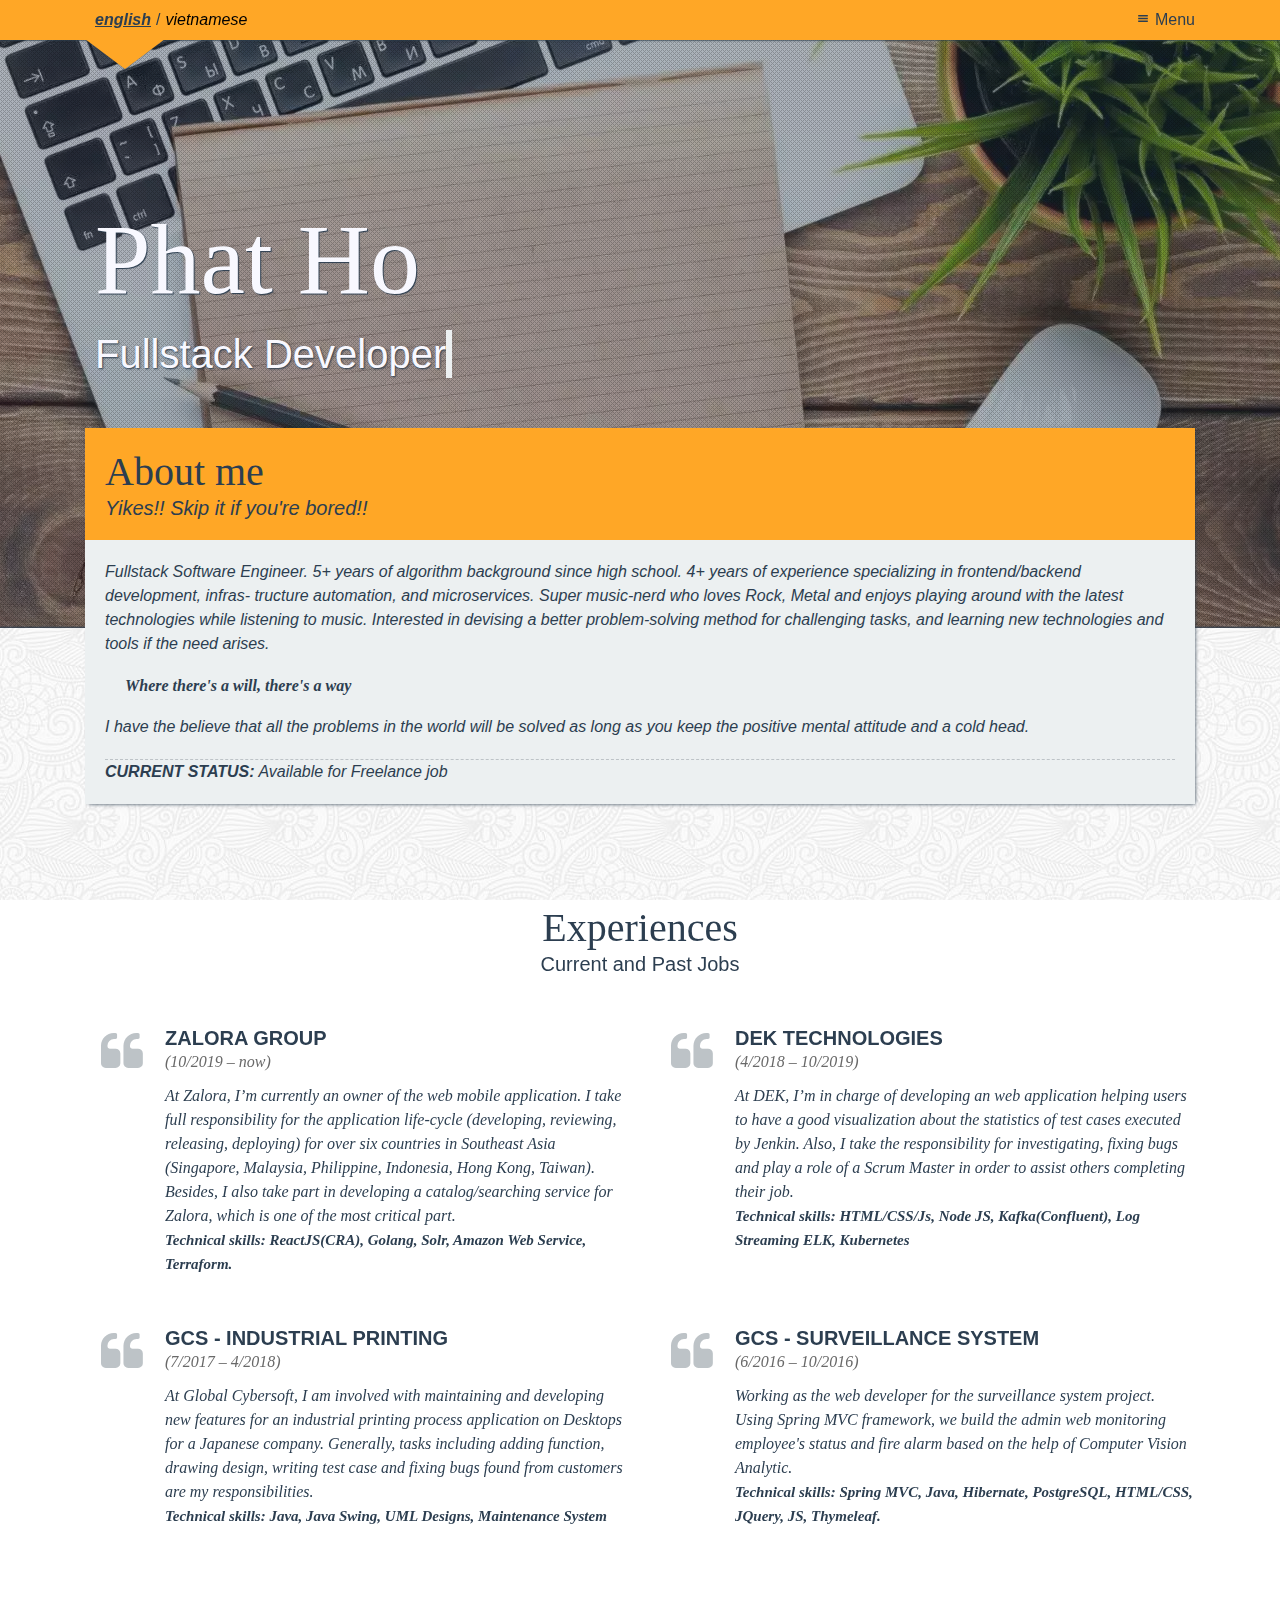
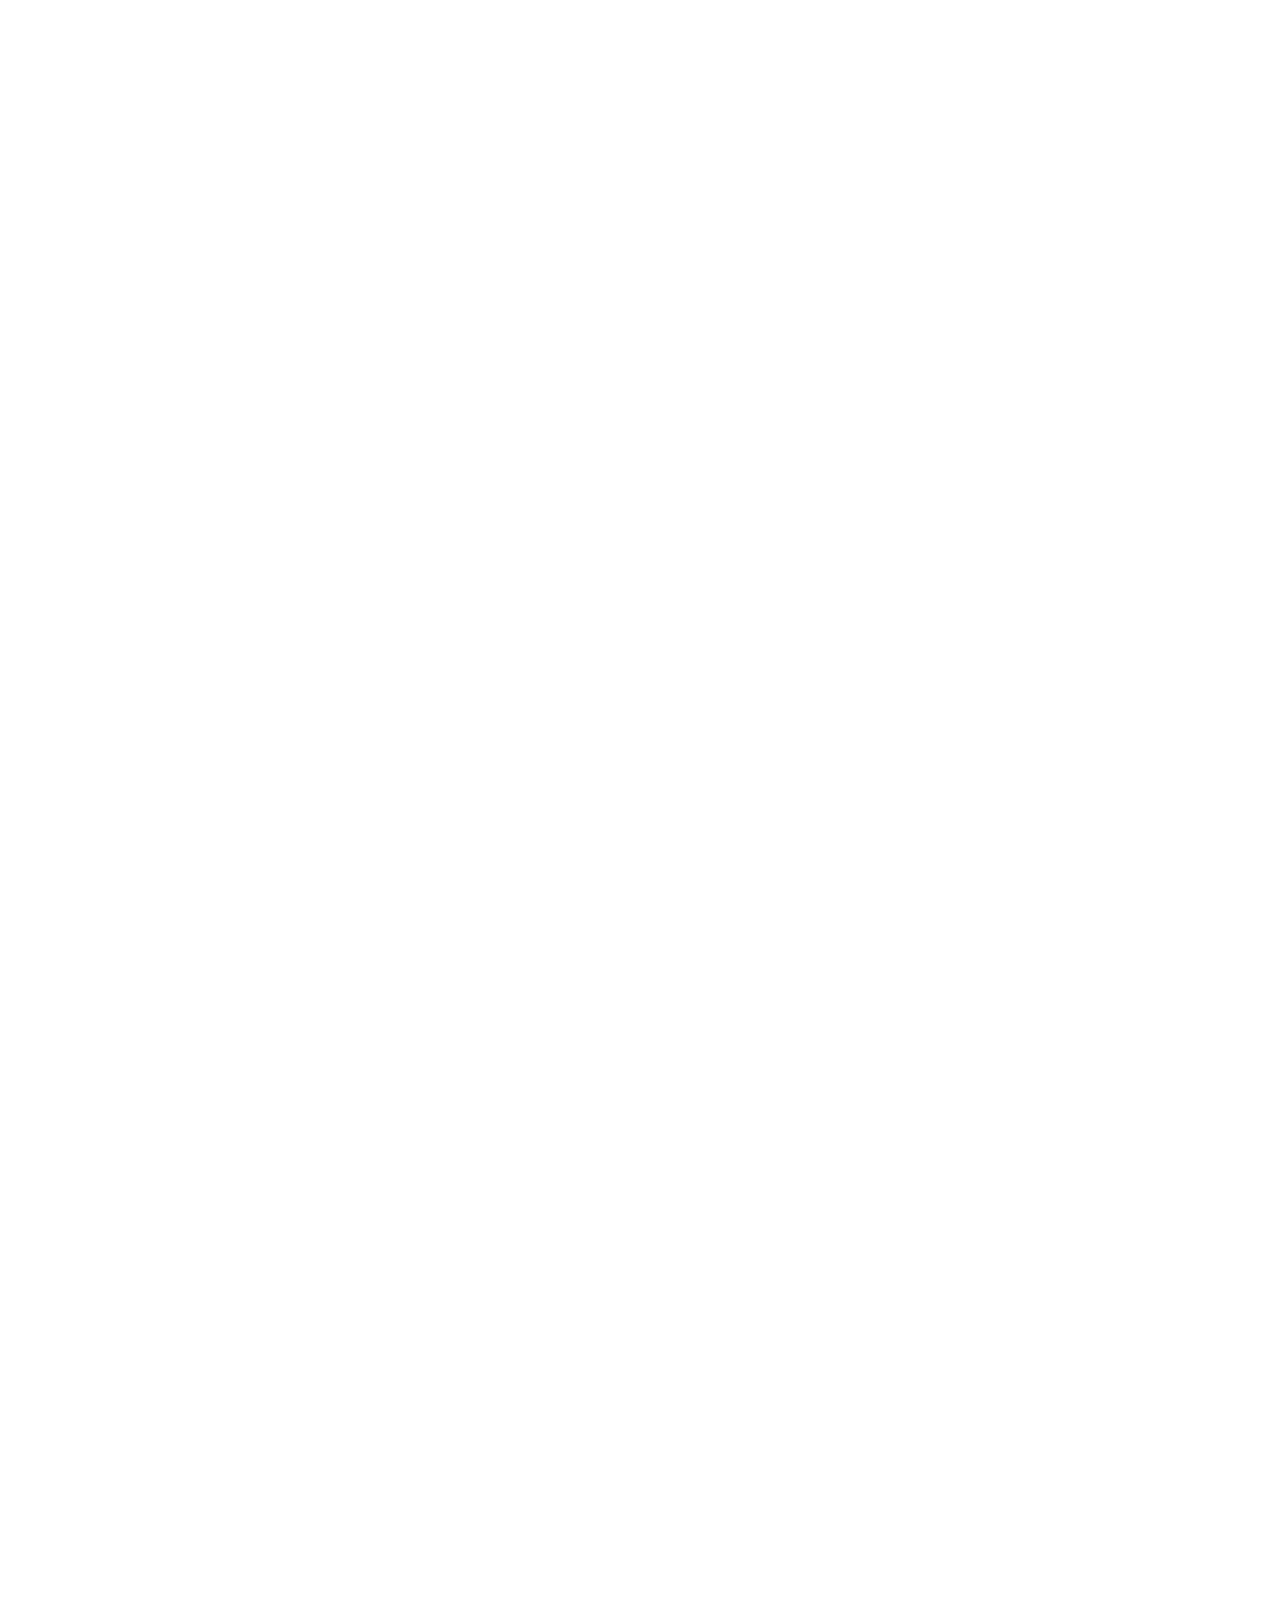
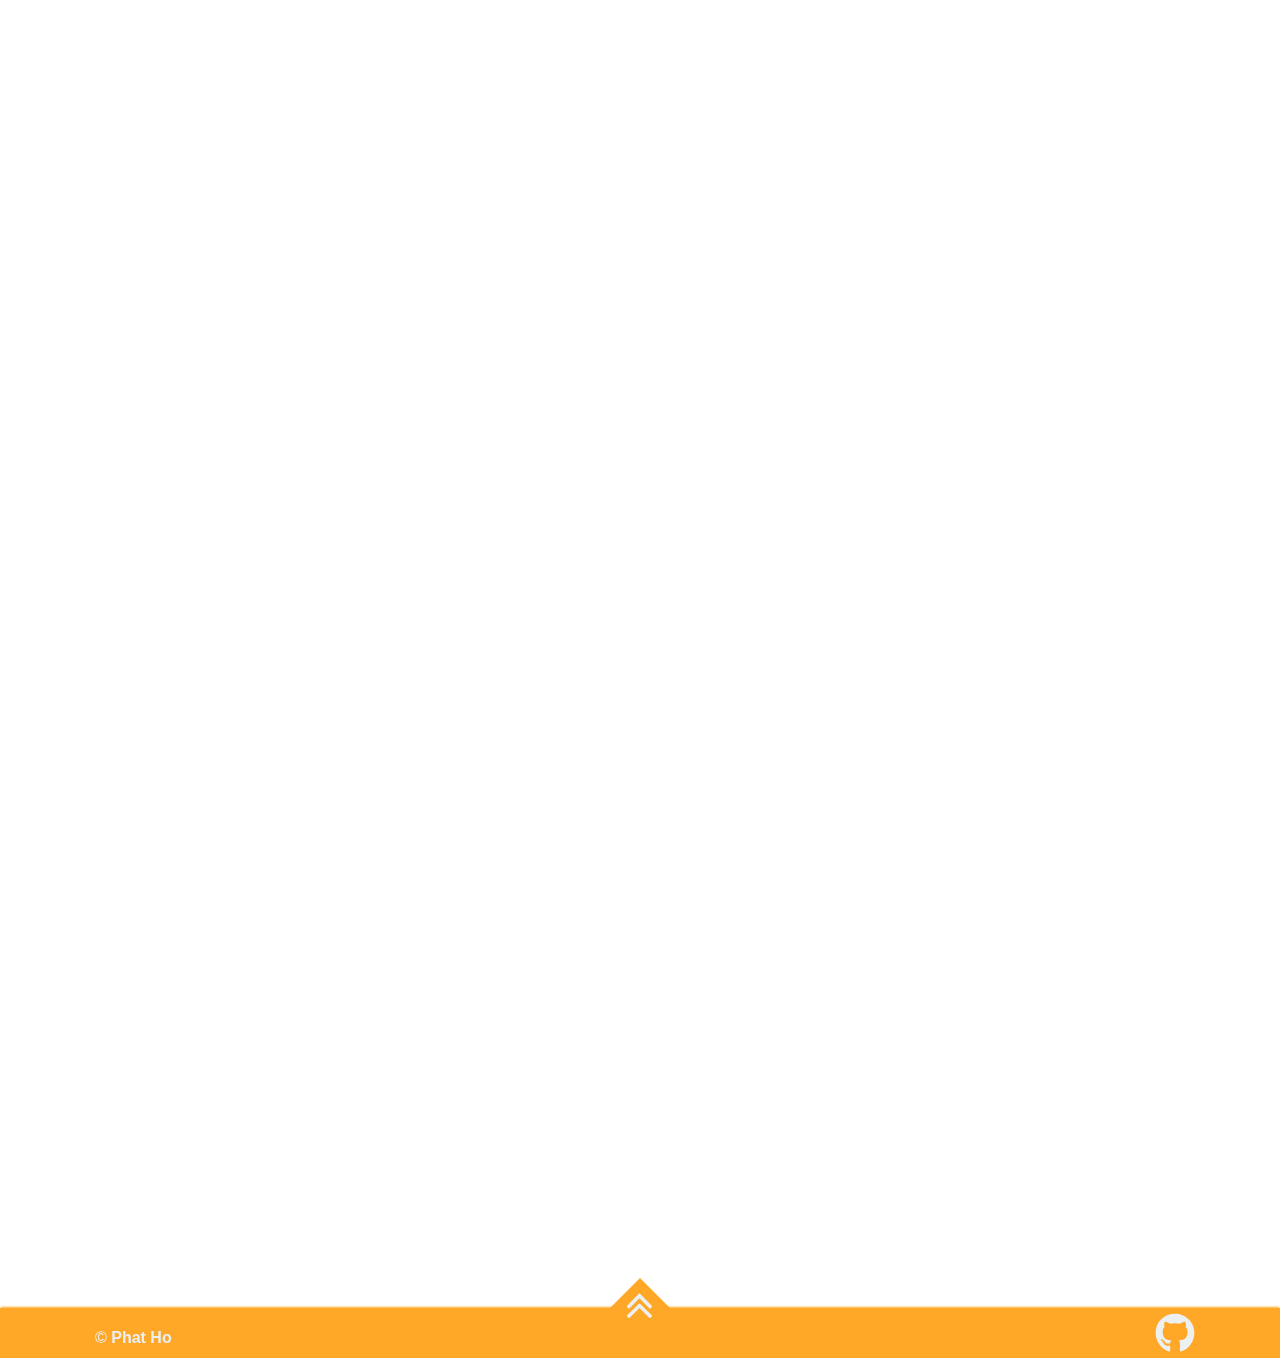
<file: index.html>
<!DOCTYPE html><html lang="en"><head><link rel="icon" href="/favicon.ico"/><link rel="canonical" href="https://phatho-folio.now.sh/"/><meta property="og:title" content="DeKal | Portfolio"/><meta property="og:type" content="website"/><meta property="og:description" content="Dekal&#x27;s Portfolio and Blog"/><meta property="og:image" content="https://phatho-folio.now.sh/images/cover-img.png"/><meta property="og:image:secure_url" content="https://phatho-folio.now.sh/images/cover-img.png"/><meta property="og:url" content="https://phatho-folio.now.sh/"/><meta property="og:site_name" content="DeKal Portfolio"/><meta property="og:image:alt" content="DeKal Portfolio"/><meta name="google-site-verification" content="ofwBFRuFL3aycSJjDcrhc8hWEPKuJ7LkNCLUrsB0Sj4"/><meta name="robots" content="index,follow"/><meta name="googlebot" content="index,follow"/><link rel="preload" href="fonts/ip/font/ip.woff" as="font" crossorigin=""/><script async="" src="https://www.googletagmanager.com/gtag/js?id=UA-172952138-1"></script><script>
              window.dataLayer = window.dataLayer || [];
              function gtag(){dataLayer.push(arguments);}
              gtag('js', new Date());
            
              gtag('config', 'UA-172952138-1');
              </script><meta charSet="utf-8"/><meta name="viewport" content="width=device-width"/><meta name="next-head-count" content="2"/><link rel="preload" href="/_next/static/css/47341217.677f0bbf.chunk.css" as="style"/><link rel="stylesheet" href="/_next/static/css/47341217.677f0bbf.chunk.css"/><link rel="preload" href="/_next/static/op-Z3aSSokiAh7KeMjH0G/pages/_app.js" as="script"/><link rel="preload" href="/_next/static/op-Z3aSSokiAh7KeMjH0G/pages/index.js" as="script"/><link rel="preload" href="/_next/static/runtime/webpack-6ef28db84b4c42ad34e9.js" as="script"/><link rel="preload" href="/_next/static/chunks/framework.9f08901df0260fb83847.js" as="script"/><link rel="preload" href="/_next/static/chunks/b637e9a5.068392fc462eae7ef1a8.js" as="script"/><link rel="preload" href="/_next/static/chunks/47341217.f6541c4d9d596c2aef75.js" as="script"/><link rel="preload" href="/_next/static/chunks/commons.b7f7d82d6f3f3827146b.js" as="script"/><link rel="preload" href="/_next/static/chunks/b95cee9129d0743f6330660aa6947053c8da4db4.455f90703c4bf8a96ef5.js" as="script"/><link rel="preload" href="/_next/static/chunks/35864dc432b5793bd5998a25a534a94c23ca7a10.a8aa8ca72d90551ecbec.js" as="script"/><link rel="preload" href="/_next/static/chunks/1b14fbf904f2e6c3384446984abdecffeb3f3bad.c50d5ad881047a966ae5.js" as="script"/><link rel="preload" href="/_next/static/chunks/styles.bfb6e4775f033d33e1df.js" as="script"/><link rel="preload" href="/_next/static/runtime/main-6486884098559478ba75.js" as="script"/><link rel="preload" href="/_next/static/chunks/1bfc9850.4fa58663f06548c3aee5.js" as="script"/><link rel="preload" href="/_next/static/chunks/545f34e4.f87de9bd1dfc3ee2a206.js" as="script"/><link rel="preload" href="/_next/static/chunks/252f366e.c846d738939d01d1140d.js" as="script"/><style id="__jsx-642462187">.progress-theme.jsx-642462187{-webkit-transition:all 0.2s ease-out;-moz-transition:all 0.2s ease-out;-o-transition:all 0.2s ease-out;-webkit-transition:all 0.2s ease-out;transition:all 0.2s ease-out;z-index:9999999;position:fixed;left:0;right:0;top:0;bottom:0;}.inner.jsx-642462187{height:100%;width:100%;-webkit-transition:all 0.3s ease-out;-moz-transition:all 0.3s ease-out;-o-transition:all 0.3s ease-out;-webkit-transition:all 0.3s ease-out;transition:all 0.3s ease-out;}.loader.jsx-642462187{position:absolute;top:40%;left:50%;display:block;width:200px;height:120px;margin-left:-100px;margin-top:-60px;text-align:center;font-size:24px;line-height:90px;}</style></head><body><div id="__next"><div class="jsx-642462187 progress-theme"><div class="jsx-642462187 inner"><div class="jsx-642462187 loader"><div class="css-0"><style data-emotion-css="4k8umb animation-6rlus4">.css-4k8umb{background-color:#FFA726;width:15px;height:150px;margin:2px;border-radius:2px;display:inline-block;-webkit-animation:animation-6rlus4 1s 0.1s infinite cubic-bezier(0.2,0.68,0.18,1.08);animation:animation-6rlus4 1s 0.1s infinite cubic-bezier(0.2,0.68,0.18,1.08);-webkit-animation-fill-mode:both;animation-fill-mode:both;}@-webkit-keyframes animation-6rlus4{0%{-webkit-transform:scaley(1.0);-ms-transform:scaley(1.0);transform:scaley(1.0);}50%{-webkit-transform:scaley(0.4);-ms-transform:scaley(0.4);transform:scaley(0.4);}100%{-webkit-transform:scaley(1.0);-ms-transform:scaley(1.0);transform:scaley(1.0);}}@keyframes animation-6rlus4{0%{-webkit-transform:scaley(1.0);-ms-transform:scaley(1.0);transform:scaley(1.0);}50%{-webkit-transform:scaley(0.4);-ms-transform:scaley(0.4);transform:scaley(0.4);}100%{-webkit-transform:scaley(1.0);-ms-transform:scaley(1.0);transform:scaley(1.0);}}</style><div class="css-4k8umb"></div><style data-emotion-css="1vwgn2w animation-6rlus4">.css-1vwgn2w{background-color:#FFA726;width:15px;height:150px;margin:2px;border-radius:2px;display:inline-block;-webkit-animation:animation-6rlus4 1s 0.2s infinite cubic-bezier(0.2,0.68,0.18,1.08);animation:animation-6rlus4 1s 0.2s infinite cubic-bezier(0.2,0.68,0.18,1.08);-webkit-animation-fill-mode:both;animation-fill-mode:both;}@-webkit-keyframes animation-6rlus4{0%{-webkit-transform:scaley(1.0);-ms-transform:scaley(1.0);transform:scaley(1.0);}50%{-webkit-transform:scaley(0.4);-ms-transform:scaley(0.4);transform:scaley(0.4);}100%{-webkit-transform:scaley(1.0);-ms-transform:scaley(1.0);transform:scaley(1.0);}}@keyframes animation-6rlus4{0%{-webkit-transform:scaley(1.0);-ms-transform:scaley(1.0);transform:scaley(1.0);}50%{-webkit-transform:scaley(0.4);-ms-transform:scaley(0.4);transform:scaley(0.4);}100%{-webkit-transform:scaley(1.0);-ms-transform:scaley(1.0);transform:scaley(1.0);}}</style><div class="css-1vwgn2w"></div><style data-emotion-css="tts320 animation-6rlus4">.css-tts320{background-color:#FFA726;width:15px;height:150px;margin:2px;border-radius:2px;display:inline-block;-webkit-animation:animation-6rlus4 1s 0.30000000000000004s infinite cubic-bezier(0.2,0.68,0.18,1.08);animation:animation-6rlus4 1s 0.30000000000000004s infinite cubic-bezier(0.2,0.68,0.18,1.08);-webkit-animation-fill-mode:both;animation-fill-mode:both;}@-webkit-keyframes animation-6rlus4{0%{-webkit-transform:scaley(1.0);-ms-transform:scaley(1.0);transform:scaley(1.0);}50%{-webkit-transform:scaley(0.4);-ms-transform:scaley(0.4);transform:scaley(0.4);}100%{-webkit-transform:scaley(1.0);-ms-transform:scaley(1.0);transform:scaley(1.0);}}@keyframes animation-6rlus4{0%{-webkit-transform:scaley(1.0);-ms-transform:scaley(1.0);transform:scaley(1.0);}50%{-webkit-transform:scaley(0.4);-ms-transform:scaley(0.4);transform:scaley(0.4);}100%{-webkit-transform:scaley(1.0);-ms-transform:scaley(1.0);transform:scaley(1.0);}}</style><div class="css-tts320"></div><style data-emotion-css="1y2clay animation-6rlus4">.css-1y2clay{background-color:#FFA726;width:15px;height:150px;margin:2px;border-radius:2px;display:inline-block;-webkit-animation:animation-6rlus4 1s 0.4s infinite cubic-bezier(0.2,0.68,0.18,1.08);animation:animation-6rlus4 1s 0.4s infinite cubic-bezier(0.2,0.68,0.18,1.08);-webkit-animation-fill-mode:both;animation-fill-mode:both;}@-webkit-keyframes animation-6rlus4{0%{-webkit-transform:scaley(1.0);-ms-transform:scaley(1.0);transform:scaley(1.0);}50%{-webkit-transform:scaley(0.4);-ms-transform:scaley(0.4);transform:scaley(0.4);}100%{-webkit-transform:scaley(1.0);-ms-transform:scaley(1.0);transform:scaley(1.0);}}@keyframes animation-6rlus4{0%{-webkit-transform:scaley(1.0);-ms-transform:scaley(1.0);transform:scaley(1.0);}50%{-webkit-transform:scaley(0.4);-ms-transform:scaley(0.4);transform:scaley(0.4);}100%{-webkit-transform:scaley(1.0);-ms-transform:scaley(1.0);transform:scaley(1.0);}}</style><div class="css-1y2clay"></div><style data-emotion-css="ohgvnz animation-6rlus4">.css-ohgvnz{background-color:#FFA726;width:15px;height:150px;margin:2px;border-radius:2px;display:inline-block;-webkit-animation:animation-6rlus4 1s 0.5s infinite cubic-bezier(0.2,0.68,0.18,1.08);animation:animation-6rlus4 1s 0.5s infinite cubic-bezier(0.2,0.68,0.18,1.08);-webkit-animation-fill-mode:both;animation-fill-mode:both;}@-webkit-keyframes animation-6rlus4{0%{-webkit-transform:scaley(1.0);-ms-transform:scaley(1.0);transform:scaley(1.0);}50%{-webkit-transform:scaley(0.4);-ms-transform:scaley(0.4);transform:scaley(0.4);}100%{-webkit-transform:scaley(1.0);-ms-transform:scaley(1.0);transform:scaley(1.0);}}@keyframes animation-6rlus4{0%{-webkit-transform:scaley(1.0);-ms-transform:scaley(1.0);transform:scaley(1.0);}50%{-webkit-transform:scaley(0.4);-ms-transform:scaley(0.4);transform:scaley(0.4);}100%{-webkit-transform:scaley(1.0);-ms-transform:scaley(1.0);transform:scaley(1.0);}}</style><div class="css-ohgvnz"></div></div>Loading...</div></div></div></div><script id="__NEXT_DATA__" type="application/json">{"props":{"pageProps":{}},"page":"/","query":{},"buildId":"op-Z3aSSokiAh7KeMjH0G","nextExport":true,"autoExport":true,"isFallback":false}</script><script nomodule="" src="/_next/static/runtime/polyfills-c83cbf94bb0e500b8bba.js"></script><script async="" data-next-page="/_app" src="/_next/static/op-Z3aSSokiAh7KeMjH0G/pages/_app.js"></script><script async="" data-next-page="/" src="/_next/static/op-Z3aSSokiAh7KeMjH0G/pages/index.js"></script><script src="/_next/static/runtime/webpack-6ef28db84b4c42ad34e9.js" async=""></script><script src="/_next/static/chunks/framework.9f08901df0260fb83847.js" async=""></script><script src="/_next/static/chunks/b637e9a5.068392fc462eae7ef1a8.js" async=""></script><script src="/_next/static/chunks/47341217.f6541c4d9d596c2aef75.js" async=""></script><script src="/_next/static/chunks/commons.b7f7d82d6f3f3827146b.js" async=""></script><script src="/_next/static/chunks/b95cee9129d0743f6330660aa6947053c8da4db4.455f90703c4bf8a96ef5.js" async=""></script><script src="/_next/static/chunks/35864dc432b5793bd5998a25a534a94c23ca7a10.a8aa8ca72d90551ecbec.js" async=""></script><script src="/_next/static/chunks/1b14fbf904f2e6c3384446984abdecffeb3f3bad.c50d5ad881047a966ae5.js" async=""></script><script src="/_next/static/chunks/styles.bfb6e4775f033d33e1df.js" async=""></script><script src="/_next/static/runtime/main-6486884098559478ba75.js" async=""></script><script src="/_next/static/chunks/1bfc9850.4fa58663f06548c3aee5.js" async=""></script><script src="/_next/static/chunks/545f34e4.f87de9bd1dfc3ee2a206.js" async=""></script><script src="/_next/static/chunks/252f366e.c846d738939d01d1140d.js" async=""></script><script src="/_next/static/op-Z3aSSokiAh7KeMjH0G/_buildManifest.js" async=""></script><script src="/_next/static/op-Z3aSSokiAh7KeMjH0G/_ssgManifest.js" async=""></script></body></html>
</file>
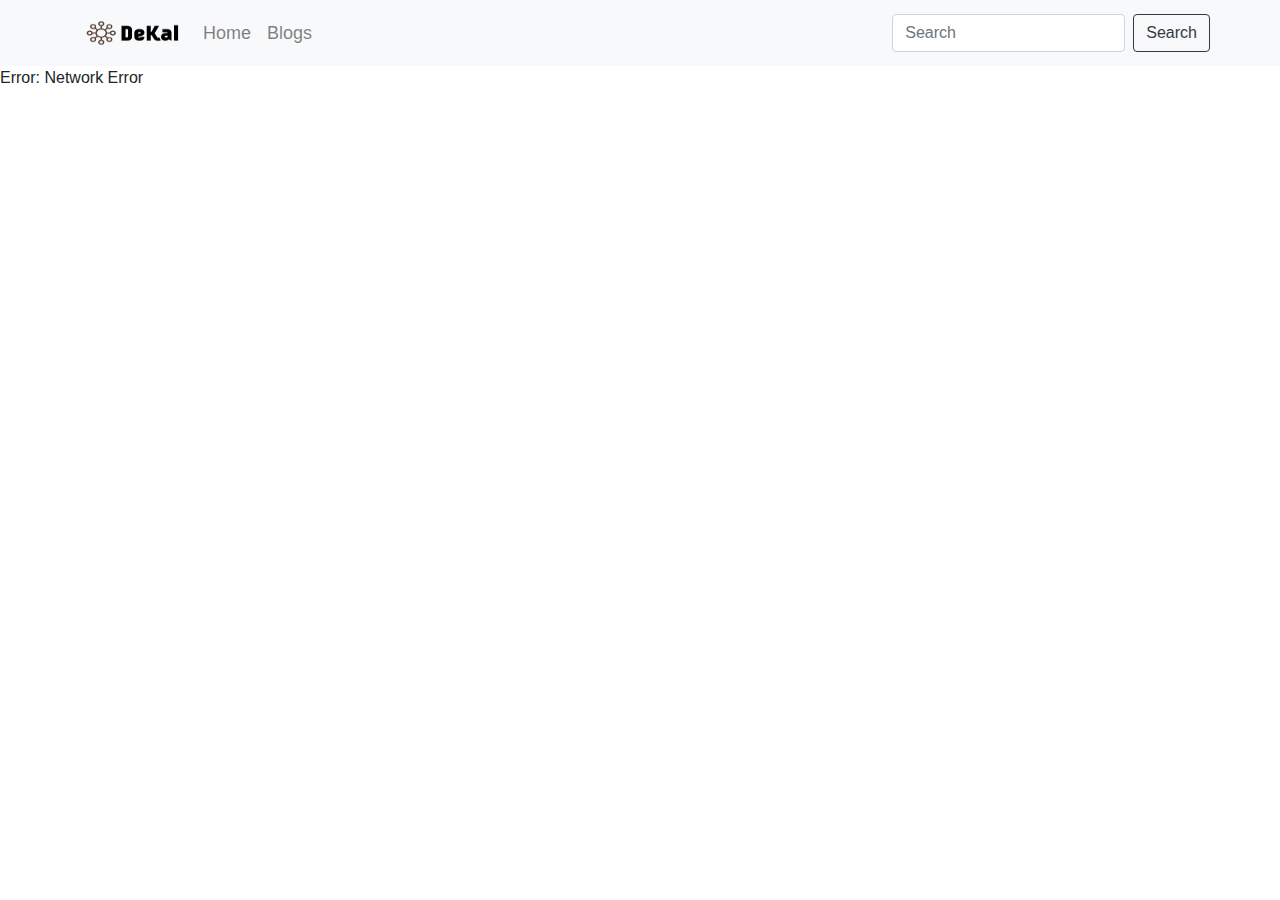
<file: blogs.html>
<!DOCTYPE html><html lang="en"><head><link rel="icon" href="/favicon.ico"/><link rel="canonical" href="https://phatho-folio.now.sh/"/><meta property="og:title" content="DeKal | Portfolio"/><meta property="og:type" content="website"/><meta property="og:description" content="Dekal&#x27;s Portfolio and Blog"/><meta property="og:image" content="https://phatho-folio.now.sh/images/cover-img.png"/><meta property="og:image:secure_url" content="https://phatho-folio.now.sh/images/cover-img.png"/><meta property="og:url" content="https://phatho-folio.now.sh/"/><meta property="og:site_name" content="DeKal Portfolio"/><meta property="og:image:alt" content="DeKal Portfolio"/><meta name="google-site-verification" content="ofwBFRuFL3aycSJjDcrhc8hWEPKuJ7LkNCLUrsB0Sj4"/><meta name="robots" content="index,follow"/><meta name="googlebot" content="index,follow"/><link rel="preload" href="fonts/ip/font/ip.woff" as="font" crossorigin=""/><script async="" src="https://www.googletagmanager.com/gtag/js?id=UA-172952138-1"></script><script>
              window.dataLayer = window.dataLayer || [];
              function gtag(){dataLayer.push(arguments);}
              gtag('js', new Date());
            
              gtag('config', 'UA-172952138-1');
              </script><meta charSet="utf-8"/><meta name="viewport" content="width=device-width"/><meta name="next-head-count" content="2"/><link rel="preload" href="/_next/static/css/47341217.677f0bbf.chunk.css" as="style"/><link rel="stylesheet" href="/_next/static/css/47341217.677f0bbf.chunk.css"/><link rel="preload" href="/_next/static/op-Z3aSSokiAh7KeMjH0G/pages/_app.js" as="script"/><link rel="preload" href="/_next/static/op-Z3aSSokiAh7KeMjH0G/pages/blogs.js" as="script"/><link rel="preload" href="/_next/static/runtime/webpack-6ef28db84b4c42ad34e9.js" as="script"/><link rel="preload" href="/_next/static/chunks/framework.9f08901df0260fb83847.js" as="script"/><link rel="preload" href="/_next/static/chunks/b637e9a5.068392fc462eae7ef1a8.js" as="script"/><link rel="preload" href="/_next/static/chunks/47341217.f6541c4d9d596c2aef75.js" as="script"/><link rel="preload" href="/_next/static/chunks/commons.b7f7d82d6f3f3827146b.js" as="script"/><link rel="preload" href="/_next/static/chunks/b95cee9129d0743f6330660aa6947053c8da4db4.455f90703c4bf8a96ef5.js" as="script"/><link rel="preload" href="/_next/static/chunks/35864dc432b5793bd5998a25a534a94c23ca7a10.a8aa8ca72d90551ecbec.js" as="script"/><link rel="preload" href="/_next/static/chunks/1b14fbf904f2e6c3384446984abdecffeb3f3bad.c50d5ad881047a966ae5.js" as="script"/><link rel="preload" href="/_next/static/chunks/styles.bfb6e4775f033d33e1df.js" as="script"/><link rel="preload" href="/_next/static/runtime/main-6486884098559478ba75.js" as="script"/><link rel="preload" href="/_next/static/chunks/4551221e39dcee76811bad2b59ff7d846cfc481f.bd455c92f8d902fef853.js" as="script"/><style id="__jsx-642462187">.progress-theme.jsx-642462187{-webkit-transition:all 0.2s ease-out;-moz-transition:all 0.2s ease-out;-o-transition:all 0.2s ease-out;-webkit-transition:all 0.2s ease-out;transition:all 0.2s ease-out;z-index:9999999;position:fixed;left:0;right:0;top:0;bottom:0;}.inner.jsx-642462187{height:100%;width:100%;-webkit-transition:all 0.3s ease-out;-moz-transition:all 0.3s ease-out;-o-transition:all 0.3s ease-out;-webkit-transition:all 0.3s ease-out;transition:all 0.3s ease-out;}.loader.jsx-642462187{position:absolute;top:40%;left:50%;display:block;width:200px;height:120px;margin-left:-100px;margin-top:-60px;text-align:center;font-size:24px;line-height:90px;}</style></head><body><div id="__next"><div class="jsx-642462187 progress-theme"><div class="jsx-642462187 inner"><div class="jsx-642462187 loader"><div class="css-0"><style data-emotion-css="4k8umb animation-6rlus4">.css-4k8umb{background-color:#FFA726;width:15px;height:150px;margin:2px;border-radius:2px;display:inline-block;-webkit-animation:animation-6rlus4 1s 0.1s infinite cubic-bezier(0.2,0.68,0.18,1.08);animation:animation-6rlus4 1s 0.1s infinite cubic-bezier(0.2,0.68,0.18,1.08);-webkit-animation-fill-mode:both;animation-fill-mode:both;}@-webkit-keyframes animation-6rlus4{0%{-webkit-transform:scaley(1.0);-ms-transform:scaley(1.0);transform:scaley(1.0);}50%{-webkit-transform:scaley(0.4);-ms-transform:scaley(0.4);transform:scaley(0.4);}100%{-webkit-transform:scaley(1.0);-ms-transform:scaley(1.0);transform:scaley(1.0);}}@keyframes animation-6rlus4{0%{-webkit-transform:scaley(1.0);-ms-transform:scaley(1.0);transform:scaley(1.0);}50%{-webkit-transform:scaley(0.4);-ms-transform:scaley(0.4);transform:scaley(0.4);}100%{-webkit-transform:scaley(1.0);-ms-transform:scaley(1.0);transform:scaley(1.0);}}</style><div class="css-4k8umb"></div><style data-emotion-css="1vwgn2w animation-6rlus4">.css-1vwgn2w{background-color:#FFA726;width:15px;height:150px;margin:2px;border-radius:2px;display:inline-block;-webkit-animation:animation-6rlus4 1s 0.2s infinite cubic-bezier(0.2,0.68,0.18,1.08);animation:animation-6rlus4 1s 0.2s infinite cubic-bezier(0.2,0.68,0.18,1.08);-webkit-animation-fill-mode:both;animation-fill-mode:both;}@-webkit-keyframes animation-6rlus4{0%{-webkit-transform:scaley(1.0);-ms-transform:scaley(1.0);transform:scaley(1.0);}50%{-webkit-transform:scaley(0.4);-ms-transform:scaley(0.4);transform:scaley(0.4);}100%{-webkit-transform:scaley(1.0);-ms-transform:scaley(1.0);transform:scaley(1.0);}}@keyframes animation-6rlus4{0%{-webkit-transform:scaley(1.0);-ms-transform:scaley(1.0);transform:scaley(1.0);}50%{-webkit-transform:scaley(0.4);-ms-transform:scaley(0.4);transform:scaley(0.4);}100%{-webkit-transform:scaley(1.0);-ms-transform:scaley(1.0);transform:scaley(1.0);}}</style><div class="css-1vwgn2w"></div><style data-emotion-css="tts320 animation-6rlus4">.css-tts320{background-color:#FFA726;width:15px;height:150px;margin:2px;border-radius:2px;display:inline-block;-webkit-animation:animation-6rlus4 1s 0.30000000000000004s infinite cubic-bezier(0.2,0.68,0.18,1.08);animation:animation-6rlus4 1s 0.30000000000000004s infinite cubic-bezier(0.2,0.68,0.18,1.08);-webkit-animation-fill-mode:both;animation-fill-mode:both;}@-webkit-keyframes animation-6rlus4{0%{-webkit-transform:scaley(1.0);-ms-transform:scaley(1.0);transform:scaley(1.0);}50%{-webkit-transform:scaley(0.4);-ms-transform:scaley(0.4);transform:scaley(0.4);}100%{-webkit-transform:scaley(1.0);-ms-transform:scaley(1.0);transform:scaley(1.0);}}@keyframes animation-6rlus4{0%{-webkit-transform:scaley(1.0);-ms-transform:scaley(1.0);transform:scaley(1.0);}50%{-webkit-transform:scaley(0.4);-ms-transform:scaley(0.4);transform:scaley(0.4);}100%{-webkit-transform:scaley(1.0);-ms-transform:scaley(1.0);transform:scaley(1.0);}}</style><div class="css-tts320"></div><style data-emotion-css="1y2clay animation-6rlus4">.css-1y2clay{background-color:#FFA726;width:15px;height:150px;margin:2px;border-radius:2px;display:inline-block;-webkit-animation:animation-6rlus4 1s 0.4s infinite cubic-bezier(0.2,0.68,0.18,1.08);animation:animation-6rlus4 1s 0.4s infinite cubic-bezier(0.2,0.68,0.18,1.08);-webkit-animation-fill-mode:both;animation-fill-mode:both;}@-webkit-keyframes animation-6rlus4{0%{-webkit-transform:scaley(1.0);-ms-transform:scaley(1.0);transform:scaley(1.0);}50%{-webkit-transform:scaley(0.4);-ms-transform:scaley(0.4);transform:scaley(0.4);}100%{-webkit-transform:scaley(1.0);-ms-transform:scaley(1.0);transform:scaley(1.0);}}@keyframes animation-6rlus4{0%{-webkit-transform:scaley(1.0);-ms-transform:scaley(1.0);transform:scaley(1.0);}50%{-webkit-transform:scaley(0.4);-ms-transform:scaley(0.4);transform:scaley(0.4);}100%{-webkit-transform:scaley(1.0);-ms-transform:scaley(1.0);transform:scaley(1.0);}}</style><div class="css-1y2clay"></div><style data-emotion-css="ohgvnz animation-6rlus4">.css-ohgvnz{background-color:#FFA726;width:15px;height:150px;margin:2px;border-radius:2px;display:inline-block;-webkit-animation:animation-6rlus4 1s 0.5s infinite cubic-bezier(0.2,0.68,0.18,1.08);animation:animation-6rlus4 1s 0.5s infinite cubic-bezier(0.2,0.68,0.18,1.08);-webkit-animation-fill-mode:both;animation-fill-mode:both;}@-webkit-keyframes animation-6rlus4{0%{-webkit-transform:scaley(1.0);-ms-transform:scaley(1.0);transform:scaley(1.0);}50%{-webkit-transform:scaley(0.4);-ms-transform:scaley(0.4);transform:scaley(0.4);}100%{-webkit-transform:scaley(1.0);-ms-transform:scaley(1.0);transform:scaley(1.0);}}@keyframes animation-6rlus4{0%{-webkit-transform:scaley(1.0);-ms-transform:scaley(1.0);transform:scaley(1.0);}50%{-webkit-transform:scaley(0.4);-ms-transform:scaley(0.4);transform:scaley(0.4);}100%{-webkit-transform:scaley(1.0);-ms-transform:scaley(1.0);transform:scaley(1.0);}}</style><div class="css-ohgvnz"></div></div>Loading...</div></div></div></div><script id="__NEXT_DATA__" type="application/json">{"props":{"pageProps":{}},"page":"/blogs","query":{},"buildId":"op-Z3aSSokiAh7KeMjH0G","nextExport":true,"autoExport":true,"isFallback":false}</script><script nomodule="" src="/_next/static/runtime/polyfills-c83cbf94bb0e500b8bba.js"></script><script async="" data-next-page="/_app" src="/_next/static/op-Z3aSSokiAh7KeMjH0G/pages/_app.js"></script><script async="" data-next-page="/blogs" src="/_next/static/op-Z3aSSokiAh7KeMjH0G/pages/blogs.js"></script><script src="/_next/static/runtime/webpack-6ef28db84b4c42ad34e9.js" async=""></script><script src="/_next/static/chunks/framework.9f08901df0260fb83847.js" async=""></script><script src="/_next/static/chunks/b637e9a5.068392fc462eae7ef1a8.js" async=""></script><script src="/_next/static/chunks/47341217.f6541c4d9d596c2aef75.js" async=""></script><script src="/_next/static/chunks/commons.b7f7d82d6f3f3827146b.js" async=""></script><script src="/_next/static/chunks/b95cee9129d0743f6330660aa6947053c8da4db4.455f90703c4bf8a96ef5.js" async=""></script><script src="/_next/static/chunks/35864dc432b5793bd5998a25a534a94c23ca7a10.a8aa8ca72d90551ecbec.js" async=""></script><script src="/_next/static/chunks/1b14fbf904f2e6c3384446984abdecffeb3f3bad.c50d5ad881047a966ae5.js" async=""></script><script src="/_next/static/chunks/styles.bfb6e4775f033d33e1df.js" async=""></script><script src="/_next/static/runtime/main-6486884098559478ba75.js" async=""></script><script src="/_next/static/chunks/4551221e39dcee76811bad2b59ff7d846cfc481f.bd455c92f8d902fef853.js" async=""></script><script src="/_next/static/op-Z3aSSokiAh7KeMjH0G/_buildManifest.js" async=""></script><script src="/_next/static/op-Z3aSSokiAh7KeMjH0G/_ssgManifest.js" async=""></script></body></html>
</file>
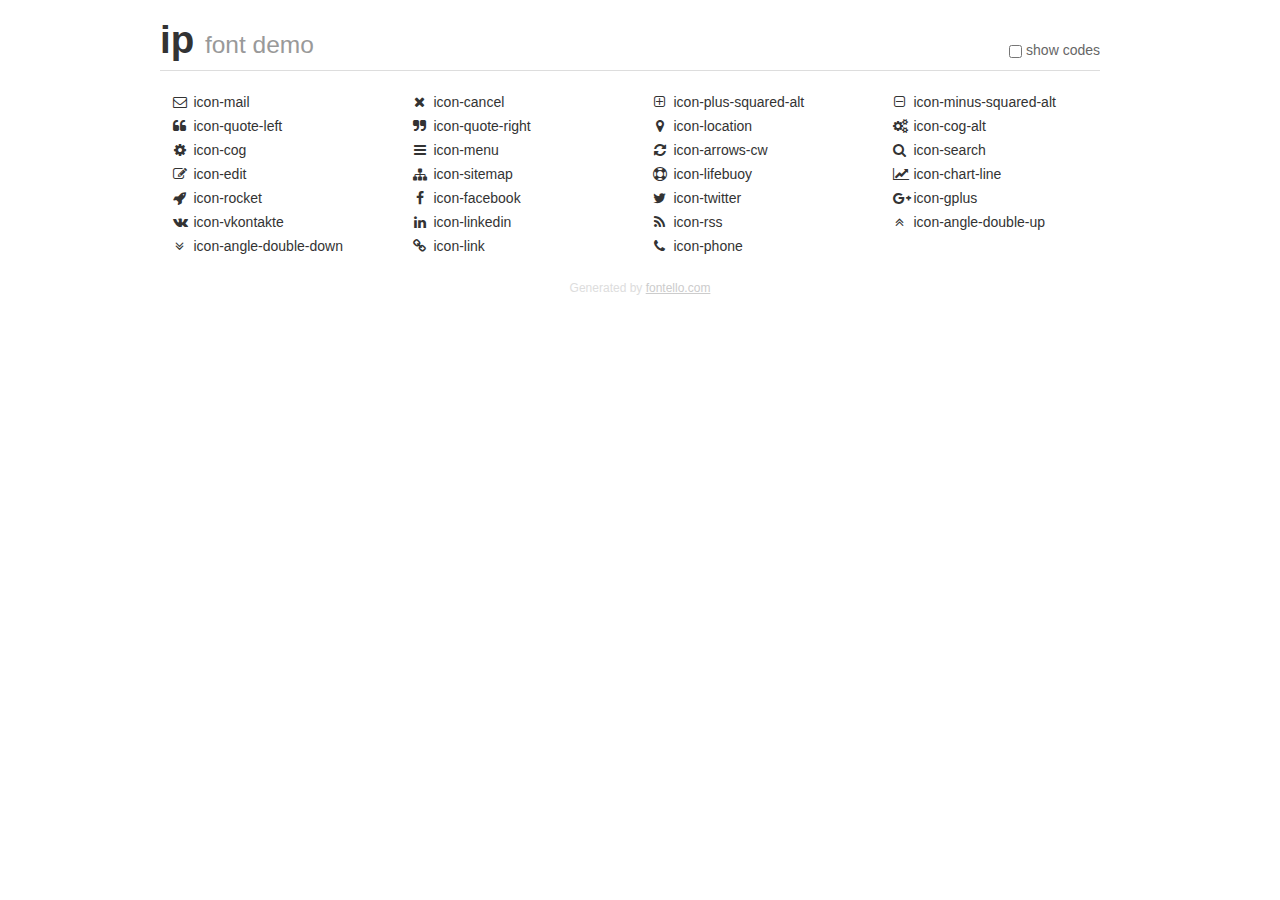
<file: fonts/ip/demo.html>
<!DOCTYPE html>
<html>
  <head><!--[if lt IE 9]><script language="javascript" type="text/javascript" src="//html5shim.googlecode.com/svn/trunk/html5.js"></script><![endif]-->
    <meta charset="UTF-8"><style>/*
 * Bootstrap v2.2.1
 *
 * Copyright 2012 Twitter, Inc
 * Licensed under the Apache License v2.0
 * http://www.apache.org/licenses/LICENSE-2.0
 *
 * Designed and built with all the love in the world @twitter by @mdo and @fat.
 */
.clearfix {
  *zoom: 1;
}
.clearfix:before,
.clearfix:after {
  display: table;
  content: "";
  line-height: 0;
}
.clearfix:after {
  clear: both;
}
html {
  font-size: 100%;
  -webkit-text-size-adjust: 100%;
  -ms-text-size-adjust: 100%;
}
a:focus {
  outline: thin dotted #333;
  outline: 5px auto -webkit-focus-ring-color;
  outline-offset: -2px;
}
a:hover,
a:active {
  outline: 0;
}
button,
input,
select,
textarea {
  margin: 0;
  font-size: 100%;
  vertical-align: middle;
}
button,
input {
  *overflow: visible;
  line-height: normal;
}
button::-moz-focus-inner,
input::-moz-focus-inner {
  padding: 0;
  border: 0;
}
body {
  margin: 0;
  font-family: "Helvetica Neue", Helvetica, Arial, sans-serif;
  font-size: 14px;
  line-height: 20px;
  color: #333;
  background-color: #fff;
}
a {
  color: #08c;
  text-decoration: none;
}
a:hover {
  color: #005580;
  text-decoration: underline;
}
.row {
  margin-left: -20px;
  *zoom: 1;
}
.row:before,
.row:after {
  display: table;
  content: "";
  line-height: 0;
}
.row:after {
  clear: both;
}
[class*="span"] {
  float: left;
  min-height: 1px;
  margin-left: 20px;
}
.container,
.navbar-static-top .container,
.navbar-fixed-top .container,
.navbar-fixed-bottom .container {
  width: 940px;
}
.span12 {
  width: 940px;
}
.span11 {
  width: 860px;
}
.span10 {
  width: 780px;
}
.span9 {
  width: 700px;
}
.span8 {
  width: 620px;
}
.span7 {
  width: 540px;
}
.span6 {
  width: 460px;
}
.span5 {
  width: 380px;
}
.span4 {
  width: 300px;
}
.span3 {
  width: 220px;
}
.span2 {
  width: 140px;
}
.span1 {
  width: 60px;
}
[class*="span"].pull-right,
.row-fluid [class*="span"].pull-right {
  float: right;
}
.container {
  margin-right: auto;
  margin-left: auto;
  *zoom: 1;
}
.container:before,
.container:after {
  display: table;
  content: "";
  line-height: 0;
}
.container:after {
  clear: both;
}
p {
  margin: 0 0 10px;
}
.lead {
  margin-bottom: 20px;
  font-size: 21px;
  font-weight: 200;
  line-height: 30px;
}
small {
  font-size: 85%;
}
h1 {
  margin: 10px 0;
  font-family: inherit;
  font-weight: bold;
  line-height: 20px;
  color: inherit;
  text-rendering: optimizelegibility;
}
h1 small {
  font-weight: normal;
  line-height: 1;
  color: #999;
}
h1 {
  line-height: 40px;
}
h1 {
  font-size: 38.5px;
}
h1 small {
  font-size: 24.5px;
}
body {
  margin-top: 90px;
}
.header {
  position: fixed;
  top: 0;
  left: 50%;
  margin-left: -480px;
  background-color: #fff;
  border-bottom: 1px solid #ddd;
  padding-top: 10px;
  z-index: 10;
}
.footer {
  color: #ddd;
  font-size: 12px;
  text-align: center;
  margin-top: 20px;
}
.footer a {
  color: #ccc;
  text-decoration: underline;
}
.the-icons {
  font-size: 14px;
  line-height: 24px;
}
.switch {
  position: absolute;
  right: 0;
  bottom: 10px;
  color: #666;
}
.switch input {
  margin-right: 0.3em;
}
.codesOn .i-name {
  display: none;
}
.codesOn .i-code {
  display: inline;
}
.i-code {
  display: none;
}
@font-face {
      font-family: 'ip';
      src: url('./font/ip.eot?7375311');
      src: url('./font/ip.eot?7375311#iefix') format('embedded-opentype'),
           url('./font/ip.woff?7375311') format('woff'),
           url('./font/ip.ttf?7375311') format('truetype'),
           url('./font/ip.svg?7375311#ip') format('svg');
      font-weight: normal;
      font-style: normal;
    }
     
     
    .demo-icon
    {
      font-family: "ip";
      font-style: normal;
      font-weight: normal;
      speak: none;
     
      display: inline-block;
      text-decoration: inherit;
      width: 1em;
      margin-right: .2em;
      text-align: center;
      /* opacity: .8; */
     
      /* For safety - reset parent styles, that can break glyph codes*/
      font-variant: normal;
      text-transform: none;
     
      /* fix buttons height, for twitter bootstrap */
      line-height: 1em;
     
      /* Animation center compensation - margins should be symmetric */
      /* remove if not needed */
      margin-left: .2em;
     
      /* You can be more comfortable with increased icons size */
      /* font-size: 120%; */
     
      /* Font smoothing. That was taken from TWBS */
      -webkit-font-smoothing: antialiased;
      -moz-osx-font-smoothing: grayscale;
     
      /* Uncomment for 3D effect */
      /* text-shadow: 1px 1px 1px rgba(127, 127, 127, 0.3); */
    }
     </style>
    <link rel="stylesheet" href="css/animation.css"><!--[if IE 7]><link rel="stylesheet" href="css/ip-ie7.css"><![endif]-->
    <script>
      function toggleCodes(on) {
        var obj = document.getElementById('icons');
      
        if (on) {
          obj.className += ' codesOn';
        } else {
          obj.className = obj.className.replace(' codesOn', '');
        }
      }
      
    </script>
  </head>
  <body>
    <div class="container header">
      <h1>
        ip
         <small>font demo</small>
      </h1>
      <label class="switch">
        <input type="checkbox" onclick="toggleCodes(this.checked)">show codes
      </label>
    </div>
    <div id="icons" class="container">
      <div class="row">
        <div title="Code: 0xe800" class="the-icons span3"><i class="demo-icon icon-mail">&#xe800;</i> <span class="i-name">icon-mail</span><span class="i-code">0xe800</span></div>
        <div title="Code: 0xe801" class="the-icons span3"><i class="demo-icon icon-cancel">&#xe801;</i> <span class="i-name">icon-cancel</span><span class="i-code">0xe801</span></div>
        <div title="Code: 0xe802" class="the-icons span3"><i class="demo-icon icon-plus-squared-alt">&#xe802;</i> <span class="i-name">icon-plus-squared-alt</span><span class="i-code">0xe802</span></div>
        <div title="Code: 0xe803" class="the-icons span3"><i class="demo-icon icon-minus-squared-alt">&#xe803;</i> <span class="i-name">icon-minus-squared-alt</span><span class="i-code">0xe803</span></div>
      </div>
      <div class="row">
        <div title="Code: 0xe804" class="the-icons span3"><i class="demo-icon icon-quote-left">&#xe804;</i> <span class="i-name">icon-quote-left</span><span class="i-code">0xe804</span></div>
        <div title="Code: 0xe805" class="the-icons span3"><i class="demo-icon icon-quote-right">&#xe805;</i> <span class="i-name">icon-quote-right</span><span class="i-code">0xe805</span></div>
        <div title="Code: 0xe806" class="the-icons span3"><i class="demo-icon icon-location">&#xe806;</i> <span class="i-name">icon-location</span><span class="i-code">0xe806</span></div>
        <div title="Code: 0xe807" class="the-icons span3"><i class="demo-icon icon-cog-alt">&#xe807;</i> <span class="i-name">icon-cog-alt</span><span class="i-code">0xe807</span></div>
      </div>
      <div class="row">
        <div title="Code: 0xe808" class="the-icons span3"><i class="demo-icon icon-cog">&#xe808;</i> <span class="i-name">icon-cog</span><span class="i-code">0xe808</span></div>
        <div title="Code: 0xe809" class="the-icons span3"><i class="demo-icon icon-menu">&#xe809;</i> <span class="i-name">icon-menu</span><span class="i-code">0xe809</span></div>
        <div title="Code: 0xe80a" class="the-icons span3"><i class="demo-icon icon-arrows-cw">&#xe80a;</i> <span class="i-name">icon-arrows-cw</span><span class="i-code">0xe80a</span></div>
        <div title="Code: 0xe80b" class="the-icons span3"><i class="demo-icon icon-search">&#xe80b;</i> <span class="i-name">icon-search</span><span class="i-code">0xe80b</span></div>
      </div>
      <div class="row">
        <div title="Code: 0xe80c" class="the-icons span3"><i class="demo-icon icon-edit">&#xe80c;</i> <span class="i-name">icon-edit</span><span class="i-code">0xe80c</span></div>
        <div title="Code: 0xe80d" class="the-icons span3"><i class="demo-icon icon-sitemap">&#xe80d;</i> <span class="i-name">icon-sitemap</span><span class="i-code">0xe80d</span></div>
        <div title="Code: 0xe80e" class="the-icons span3"><i class="demo-icon icon-lifebuoy">&#xe80e;</i> <span class="i-name">icon-lifebuoy</span><span class="i-code">0xe80e</span></div>
        <div title="Code: 0xe80f" class="the-icons span3"><i class="demo-icon icon-chart-line">&#xe80f;</i> <span class="i-name">icon-chart-line</span><span class="i-code">0xe80f</span></div>
      </div>
      <div class="row">
        <div title="Code: 0xe810" class="the-icons span3"><i class="demo-icon icon-rocket">&#xe810;</i> <span class="i-name">icon-rocket</span><span class="i-code">0xe810</span></div>
        <div title="Code: 0xe811" class="the-icons span3"><i class="demo-icon icon-facebook">&#xe811;</i> <span class="i-name">icon-facebook</span><span class="i-code">0xe811</span></div>
        <div title="Code: 0xe812" class="the-icons span3"><i class="demo-icon icon-twitter">&#xe812;</i> <span class="i-name">icon-twitter</span><span class="i-code">0xe812</span></div>
        <div title="Code: 0xe813" class="the-icons span3"><i class="demo-icon icon-gplus">&#xe813;</i> <span class="i-name">icon-gplus</span><span class="i-code">0xe813</span></div>
      </div>
      <div class="row">
        <div title="Code: 0xe814" class="the-icons span3"><i class="demo-icon icon-vkontakte">&#xe814;</i> <span class="i-name">icon-vkontakte</span><span class="i-code">0xe814</span></div>
        <div title="Code: 0xe815" class="the-icons span3"><i class="demo-icon icon-linkedin">&#xe815;</i> <span class="i-name">icon-linkedin</span><span class="i-code">0xe815</span></div>
        <div title="Code: 0xe816" class="the-icons span3"><i class="demo-icon icon-rss">&#xe816;</i> <span class="i-name">icon-rss</span><span class="i-code">0xe816</span></div>
        <div title="Code: 0xe817" class="the-icons span3"><i class="demo-icon icon-angle-double-up">&#xe817;</i> <span class="i-name">icon-angle-double-up</span><span class="i-code">0xe817</span></div>
      </div>
      <div class="row">
        <div title="Code: 0xe818" class="the-icons span3"><i class="demo-icon icon-angle-double-down">&#xe818;</i> <span class="i-name">icon-angle-double-down</span><span class="i-code">0xe818</span></div>
        <div title="Code: 0xe819" class="the-icons span3"><i class="demo-icon icon-link">&#xe819;</i> <span class="i-name">icon-link</span><span class="i-code">0xe819</span></div>
        <div title="Code: 0xe81a" class="the-icons span3"><i class="demo-icon icon-phone">&#xe81a;</i> <span class="i-name">icon-phone</span><span class="i-code">0xe81a</span></div>
      </div>
    </div>
    <div class="container footer">Generated by <a href="http://fontello.com">fontello.com</a></div>
  </body>
</html>
</file>
<file: fonts/ip/css/ip-ie7.css>
[class^="icon-"], [class*=" icon-"] {
  font-family: 'ip';
  font-style: normal;
  font-weight: normal;
 
  /* fix buttons height */
  line-height: 1em;
 
  /* you can be more comfortable with increased icons size */
  /* font-size: 120%; */
}
 
.icon-mail { *zoom: expression( this.runtimeStyle['zoom'] = '1', this.innerHTML = '&#xe800;&nbsp;'); }
.icon-cancel { *zoom: expression( this.runtimeStyle['zoom'] = '1', this.innerHTML = '&#xe801;&nbsp;'); }
.icon-plus-squared-alt { *zoom: expression( this.runtimeStyle['zoom'] = '1', this.innerHTML = '&#xe802;&nbsp;'); }
.icon-minus-squared-alt { *zoom: expression( this.runtimeStyle['zoom'] = '1', this.innerHTML = '&#xe803;&nbsp;'); }
.icon-quote-left { *zoom: expression( this.runtimeStyle['zoom'] = '1', this.innerHTML = '&#xe804;&nbsp;'); }
.icon-quote-right { *zoom: expression( this.runtimeStyle['zoom'] = '1', this.innerHTML = '&#xe805;&nbsp;'); }
.icon-location { *zoom: expression( this.runtimeStyle['zoom'] = '1', this.innerHTML = '&#xe806;&nbsp;'); }
.icon-cog-alt { *zoom: expression( this.runtimeStyle['zoom'] = '1', this.innerHTML = '&#xe807;&nbsp;'); }
.icon-cog { *zoom: expression( this.runtimeStyle['zoom'] = '1', this.innerHTML = '&#xe808;&nbsp;'); }
.icon-menu { *zoom: expression( this.runtimeStyle['zoom'] = '1', this.innerHTML = '&#xe809;&nbsp;'); }
.icon-arrows-cw { *zoom: expression( this.runtimeStyle['zoom'] = '1', this.innerHTML = '&#xe80a;&nbsp;'); }
.icon-search { *zoom: expression( this.runtimeStyle['zoom'] = '1', this.innerHTML = '&#xe80b;&nbsp;'); }
.icon-edit { *zoom: expression( this.runtimeStyle['zoom'] = '1', this.innerHTML = '&#xe80c;&nbsp;'); }
.icon-sitemap { *zoom: expression( this.runtimeStyle['zoom'] = '1', this.innerHTML = '&#xe80d;&nbsp;'); }
.icon-lifebuoy { *zoom: expression( this.runtimeStyle['zoom'] = '1', this.innerHTML = '&#xe80e;&nbsp;'); }
.icon-chart-line { *zoom: expression( this.runtimeStyle['zoom'] = '1', this.innerHTML = '&#xe80f;&nbsp;'); }
.icon-rocket { *zoom: expression( this.runtimeStyle['zoom'] = '1', this.innerHTML = '&#xe810;&nbsp;'); }
.icon-facebook { *zoom: expression( this.runtimeStyle['zoom'] = '1', this.innerHTML = '&#xe811;&nbsp;'); }
.icon-twitter { *zoom: expression( this.runtimeStyle['zoom'] = '1', this.innerHTML = '&#xe812;&nbsp;'); }
.icon-gplus { *zoom: expression( this.runtimeStyle['zoom'] = '1', this.innerHTML = '&#xe813;&nbsp;'); }
.icon-vkontakte { *zoom: expression( this.runtimeStyle['zoom'] = '1', this.innerHTML = '&#xe814;&nbsp;'); }
.icon-linkedin { *zoom: expression( this.runtimeStyle['zoom'] = '1', this.innerHTML = '&#xe815;&nbsp;'); }
.icon-rss { *zoom: expression( this.runtimeStyle['zoom'] = '1', this.innerHTML = '&#xe816;&nbsp;'); }
.icon-angle-double-up { *zoom: expression( this.runtimeStyle['zoom'] = '1', this.innerHTML = '&#xe817;&nbsp;'); }
.icon-angle-double-down { *zoom: expression( this.runtimeStyle['zoom'] = '1', this.innerHTML = '&#xe818;&nbsp;'); }
.icon-link { *zoom: expression( this.runtimeStyle['zoom'] = '1', this.innerHTML = '&#xe819;&nbsp;'); }
.icon-phone { *zoom: expression( this.runtimeStyle['zoom'] = '1', this.innerHTML = '&#xe81a;&nbsp;'); }
</file>
<file: fonts/ip/css/animation.css>
/*
   Animation example, for spinners
*/
.animate-spin {
  -moz-animation: spin 2s infinite linear;
  -o-animation: spin 2s infinite linear;
  -webkit-animation: spin 2s infinite linear;
  animation: spin 2s infinite linear;
  display: inline-block;
}
@-moz-keyframes spin {
  0% {
    -moz-transform: rotate(0deg);
    -o-transform: rotate(0deg);
    -webkit-transform: rotate(0deg);
    transform: rotate(0deg);
  }

  100% {
    -moz-transform: rotate(359deg);
    -o-transform: rotate(359deg);
    -webkit-transform: rotate(359deg);
    transform: rotate(359deg);
  }
}
@-webkit-keyframes spin {
  0% {
    -moz-transform: rotate(0deg);
    -o-transform: rotate(0deg);
    -webkit-transform: rotate(0deg);
    transform: rotate(0deg);
  }

  100% {
    -moz-transform: rotate(359deg);
    -o-transform: rotate(359deg);
    -webkit-transform: rotate(359deg);
    transform: rotate(359deg);
  }
}
@-o-keyframes spin {
  0% {
    -moz-transform: rotate(0deg);
    -o-transform: rotate(0deg);
    -webkit-transform: rotate(0deg);
    transform: rotate(0deg);
  }

  100% {
    -moz-transform: rotate(359deg);
    -o-transform: rotate(359deg);
    -webkit-transform: rotate(359deg);
    transform: rotate(359deg);
  }
}
@-ms-keyframes spin {
  0% {
    -moz-transform: rotate(0deg);
    -o-transform: rotate(0deg);
    -webkit-transform: rotate(0deg);
    transform: rotate(0deg);
  }

  100% {
    -moz-transform: rotate(359deg);
    -o-transform: rotate(359deg);
    -webkit-transform: rotate(359deg);
    transform: rotate(359deg);
  }
}
@keyframes spin {
  0% {
    -moz-transform: rotate(0deg);
    -o-transform: rotate(0deg);
    -webkit-transform: rotate(0deg);
    transform: rotate(0deg);
  }

  100% {
    -moz-transform: rotate(359deg);
    -o-transform: rotate(359deg);
    -webkit-transform: rotate(359deg);
    transform: rotate(359deg);
  }
}
</file>
